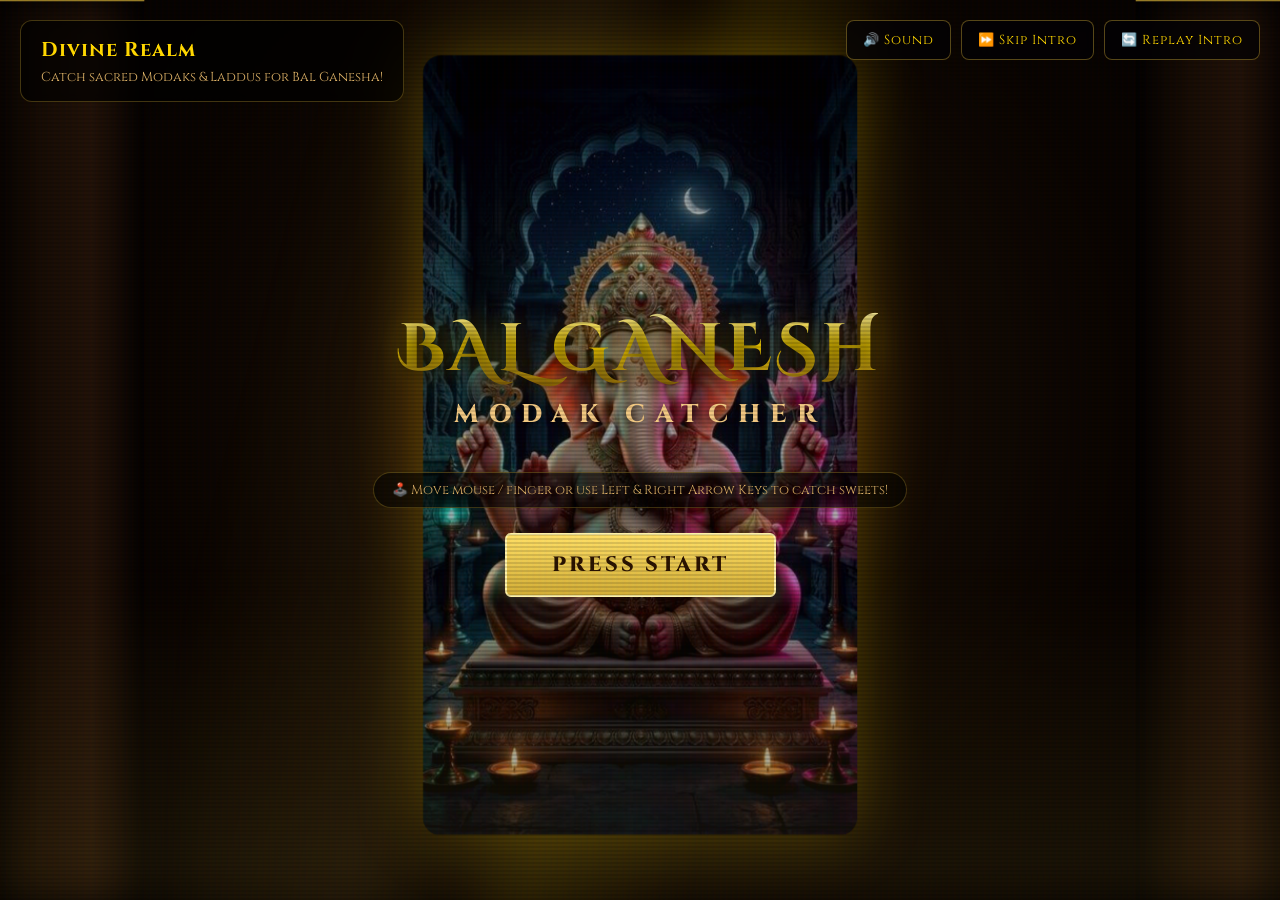
<file: index.html>
<!DOCTYPE html>
<html lang="en">
<head>
    <meta charset="UTF-8">
    <meta name="viewport" content="width=device-width, initial-scale=1.0, maximum-scale=1.0, user-scalable=no">
    <title>Bal Ganesh Modak Catcher - Game</title>
    <!-- External CSS file -->
    <link rel="stylesheet" href="style.css">
    <!-- Google Fonts for cinematic titles & numerals -->
    <link rel="preconnect" href="https://fonts.googleapis.com">
    <link rel="preconnect" href="https://fonts.gstatic.com" crossorigin>
    <link href="https://fonts.googleapis.com/css2?family=Cinzel+Decorative:wght@700&family=Cinzel:wght@500;700;800&display=swap" rel="stylesheet">
</head>
<body>

    <!-- Game Info Box -->
    <div id="gameInfo">
        <h1>Divine Realm</h1>
        <p>Catch sacred Modaks & Laddus for Bal Ganesha!</p>
    </div>

    <!-- Top Action Controls -->
    <div class="top-controls">
        <button class="btn-game-unlocked" id="topGameBtn" onclick="launchNextGame()" style="display:none;">🎮 PLAY MAYA LEELA</button>
        <button class="btn-ctrl" id="btnAudio" onclick="toggleAudio()">🔊 Sound</button>
        <button class="btn-ctrl" onclick="skipIntro()">⏩ Skip Intro</button>
        <button class="btn-ctrl" onclick="resetAnimation()">🔄 Replay Intro</button>
    </div>

    <!-- Game Viewport -->
    <div class="game-container" id="viewport">
        <!-- Camera Movement Container -->
        <div class="camera-rig" id="cameraRig">
            <div class="temple-bg"></div>
            <div class="god-rays"></div>

            <!-- Pillars -->
            <div class="pillar left"></div>
            <div class="pillar right"></div>

            <!-- Aura & Atmosphere -->
            <div class="divine-aura"></div>
            <div class="fog-layer"></div>

            <!-- Dynamic Floating Particles -->
            <div id="particle-container"></div>

            <!-- Main Character Stage -->
            <div class="stage">
                <div class="ganesha-wrapper">
                    <!-- High-res Bal Ganesha with local offline fallback -->
                    <img 
                        src="https://images.unsplash.com/photo-1567591414240-e59344407519?auto=format&fit=crop&w=1000&q=80" 
                        onerror="this.onerror=null; this.src='images.jpg';"
                        alt="Bal Ganesha" 
                        class="ganesha-img"
                    >
                </div>
            </div>
        </div>

        <!-- Screen Flash Transition -->
        <div class="flash-overlay" id="flashOverlay"></div>

        <!-- Start Game Menu UI Layer -->
        <div class="ui-layer" id="uiLayer">
            <h1 class="game-title">BAL GANESH</h1>
            <div class="subtitle">MODAK CATCHER</div>
            <div class="instructions-tip">
                🕹️ Move mouse / finger or use Left &amp; Right Arrow Keys to catch sweets!
            </div>
            <button class="btn-start" onclick="startGame()">PRESS START</button>
        </div>

        <!-- Interactive Gameplay Arena Layer -->
        <div class="game-arena" id="gameArena">
            <!-- HUD Top Bar -->
            <div class="game-hud">
                <div class="hud-group">
                    <div class="hud-badge">
                        <span class="label">Score</span>
                        <span class="value" id="hudScore">0</span>
                    </div>
                    <div class="milestone-target-badge" id="hudMilestone">
                        <span>🎯 3000 Target</span>
                        <div class="milestone-progress-bar">
                            <div class="milestone-progress-fill" id="milestoneFill"></div>
                        </div>
                    </div>
                    <button class="btn-game-unlocked" id="hudGameBtn" onclick="launchNextGame()" style="display:none;" title="Milestone Unlocked! Play Next Game">🎮 PLAY GAME</button>
                    <button class="cheat-test-btn" onclick="cheatAddPoints(500)" title="Quick test: +500 pts">+500 ⚡</button>
                    <div class="combo-badge" id="hudCombo">Combo x1!</div>
                </div>

                <div class="hud-group">
                    <div class="hud-badge">
                        <span class="label">Level</span>
                        <span class="value" id="hudLevel">1</span>
                    </div>
                    <div class="hud-badge">
                        <span class="label">Diyas</span>
                        <div class="lives-container">
                            <span class="diya-icon" id="diya1">🪔</span>
                            <span class="diya-icon" id="diya2">🪔</span>
                            <span class="diya-icon" id="diya3">🪔</span>
                        </div>
                    </div>
                    <button class="btn-ctrl" id="btnPause" onclick="togglePause()">⏸️ Pause</button>
                </div>
            </div>

            <!-- Canvas Action Layer -->
            <div class="canvas-wrapper">
                <canvas id="gameCanvas"></canvas>
            </div>

            <!-- On-Screen Touch Controls (Mobile Friendly) -->
            <div class="touch-controls">
                <button class="touch-btn" id="touchLeft">◀</button>
                <button class="touch-btn" id="touchRight">▶</button>
            </div>

            <!-- 3000 Score Milestone Unlock Modal -->
            <div class="modal-overlay" id="milestoneModal">
                <div class="milestone-modal-card">
                    <div class="trophy-icon">🏆✨</div>
                    <h1>3,000 SACRED POINTS!</h1>
                    <p>Supreme devotion achieved! Bal Ganesha has unlocked the Sacred Trial: <strong>Maya Leela</strong>!</p>
                    <div style="margin: 24px 0;">
                        <button class="btn-game-unlocked" style="font-size: 15px; padding: 14px 32px;" onclick="launchNextGame()">🎮 ENTER GAME: MAYA LEELA ➔</button>
                    </div>
                    <button class="btn-secondary" onclick="closeMilestoneModal()">Continue Modak Catcher</button>
                </div>
            </div>

            <!-- Game Over / Victory Modal -->
            <div class="modal-overlay" id="gameOverModal">
                <div class="modal-card">
                    <h2>🙏 Prasad Utsav 🙏</h2>
                    <p>Bal Ganesha is delighted with your divine offerings!</p>
                    
                    <div class="modal-stats">
                        <div class="m-stat">
                            <span class="label">Final Score</span>
                            <span class="value" id="finalScore">0</span>
                        </div>
                        <div class="m-stat">
                            <span class="label">Best High</span>
                            <span class="value" id="finalHighScore">0</span>
                        </div>
                        <div class="m-stat">
                            <span class="label">Sweets Caught</span>
                            <span class="value" id="finalModaks">0</span>
                        </div>
                        <div class="m-stat">
                            <span class="label">Max Combo</span>
                            <span class="value" id="finalCombo">x1</span>
                        </div>
                    </div>

                    <div class="modal-buttons">
                        <button class="btn-game-unlocked" id="modalGameBtn" onclick="launchNextGame()" style="display:none;">🎮 PLAY GAME</button>
                        <button class="btn-primary" onclick="startGame()">Play Again 🔄</button>
                        <button class="btn-secondary" onclick="returnToIntro()">Intro 🏛️</button>
                    </div>
                </div>
            </div>
        </div>
    </div>

    <!-- Gameplay Scripts -->
    <script src="game.js"></script>

    <!-- Intro Animation Scripts -->
    <script>
        function createParticles() {
            const container = document.getElementById('particle-container');
            if(!container) return;
            container.innerHTML = '';

            // Golden Light Orbs
            for (let i = 0; i < 45; i++) {
                const p = document.createElement('div');
                p.className = 'particle';
                const size = Math.random() * 8 + 3;
                p.style.width = size + 'px';
                p.style.height = size + 'px';
                p.style.left = Math.random() * 100 + '%';
                p.style.top = (Math.random() * 70 + 15) + '%';
                p.style.animationDelay = (Math.random() * 5) + 's';
                p.style.animationDuration = (Math.random() * 4 + 4) + 's';
                container.appendChild(p);
            }

            // Floating Orange Petals
            for (let i = 0; i < 20; i++) {
                const petal = document.createElement('div');
                petal.className = 'petal';
                petal.style.left = Math.random() * 100 + '%';
                petal.style.top = '-10%';
                petal.style.animationDelay = (Math.random() * 6 + 1) + 's';
                petal.style.animationDuration = (Math.random() * 5 + 5) + 's';
                container.appendChild(petal);
            }
        }

        function skipIntro() {
            const ui = document.getElementById('uiLayer');
            const flash = document.getElementById('flashOverlay');
            if (ui) {
                ui.style.animation = 'none';
                ui.style.opacity = '1';
                ui.style.pointerEvents = 'auto';
            }
            if (flash) {
                flash.style.display = 'none';
            }
        }

        function resetAnimation() {
            if (typeof returnToIntro === 'function') {
                returnToIntro();
            }
            const cameraRig = document.getElementById('cameraRig');
            const flash = document.getElementById('flashOverlay');
            const ui = document.getElementById('uiLayer');
            const ganesha = document.querySelector('.ganesha-wrapper');
            const aura = document.querySelector('.divine-aura');

            const restartElem = (el) => {
                if (!el) return;
                el.style.animation = 'none';
                void el.offsetHeight;
                el.style.animation = '';
            };

            restartElem(cameraRig);
            restartElem(flash);
            restartElem(ui);
            restartElem(ganesha);
            restartElem(aura);

            if (ui) {
                ui.style.opacity = '';
                ui.style.pointerEvents = '';
            }
            if (flash) {
                flash.style.display = '';
            }

            createParticles();
        }

        // Initialize particles on load
        createParticles();
    </script>
</body>
</html>
</file>
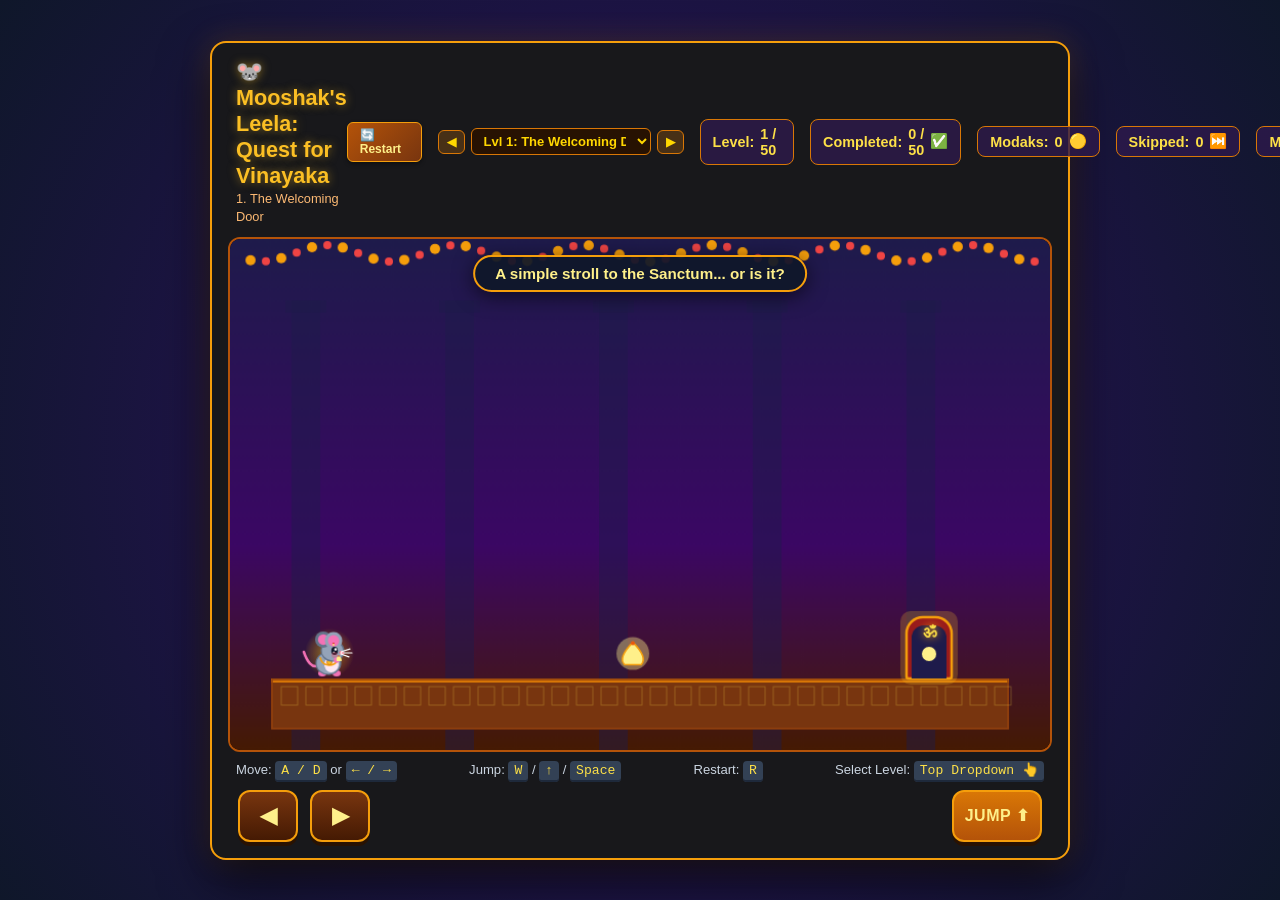
<file: maya-leela/index.html>
<!DOCTYPE html>
<html lang="en">
<head>
    <meta charset="UTF-8">
    <meta name="viewport" content="width=device-width, initial-scale=1.0, user-scalable=no">
    <title>Bal Ganesha: Maya Leela - 50 Level Devil Trials</title>
    <link rel="stylesheet" href="style.css">
    <style>
        .level-select-wrap {
            display: flex;
            align-items: center;
            gap: 6px;
        }
        #levelSelect {
            background: #271202;
            color: #ffd700;
            border: 1px solid #d97706;
            border-radius: 6px;
            padding: 4px 8px;
            font-size: 13px;
            font-weight: 700;
            cursor: pointer;
            outline: none;
            max-width: 180px;
        }
        .btn-nav {
            background: rgba(217, 119, 6, 0.25);
            border: 1px solid #d97706;
            color: #ffd700;
            border-radius: 6px;
            padding: 4px 8px;
            cursor: pointer;
            font-size: 12px;
            font-weight: bold;
            transition: all 0.2s;
        }
        .btn-nav:hover {
            background: #d97706;
            color: #000;
        }
        .btn-restart-intro {
            background: linear-gradient(135deg, #b45309, #78350f);
            color: #fef08a;
            border: 1px solid #f59e0b;
            border-radius: 6px;
            padding: 5px 12px;
            font-size: 12px;
            font-weight: bold;
            cursor: pointer;
            text-decoration: none;
            display: inline-flex;
            align-items: center;
            gap: 5px;
            transition: all 0.2s;
            box-shadow: 0 2px 4px rgba(0,0,0,0.4);
        }
        .btn-restart-intro:hover {
            background: #d97706;
            color: #fff;
            transform: scale(1.05);
            box-shadow: 0 0 10px rgba(245, 158, 11, 0.6);
        }
    </style>
</head>
<body>
    <div class="game-container">
        <!-- Header & HUD -->
        <div class="header-bar">
            <div class="title-section">
                <h1>🐭 Mooshak's Leela: Quest for Vinayaka</h1>
                <span class="subtitle" id="hudTitle">1. The Welcoming Door</span>
            </div>
            <div class="hud-stats">
                <a href="../index.html" class="btn-restart-intro" title="Restart from Beginning Intro">🔄 Restart</a>
                <div class="level-select-wrap">
                    <button class="btn-nav" tabindex="-1" onclick="if(window.gameEngine){window.gameEngine.loadLevel(Math.max(0, window.gameEngine.currentLevelIndex - 1));} this.blur();" title="Previous Level">◀</button>
                    <select id="levelSelect" tabindex="-1" onchange="this.blur()" onkeydown="if(event.key.startsWith('Arrow')){event.preventDefault();this.blur();}"></select>
                    <button class="btn-nav" tabindex="-1" onclick="if(window.gameEngine){window.gameEngine.loadLevel(window.gameEngine.currentLevelIndex + 1);} this.blur();" title="Next Level">▶</button>
                </div>
                <!-- Prominent NEXT LEVEL button in top header -->
                <button id="btnNextLevel" class="btn-next-level" style="display: none;" onclick="if(window.gameEngine){window.gameEngine.nextLevel();}">
                    ✨ NEXT LEVEL ➡️
                </button>
                <div class="stat-badge">
                    <span>Level:</span>
                    <span id="hudLevel">1 / 50</span>
                </div>
                <div class="stat-badge" title="Genuinely completed levels">
                    <span>Completed:</span>
                    <span id="hudCompleted">0 / 50</span> ✅
                </div>
                <div class="stat-badge" title="Sacred Modaks collected">
                    <span>Modaks:</span>
                    <span id="hudModaks">0</span> 🟡
                </div>
                <div class="stat-badge" title="Levels skipped via level selector">
                    <span>Skipped:</span>
                    <span id="hudSkipped">0</span> ⏭️
                </div>
                <div class="stat-badge">
                    <span>Mishaps:</span>
                    <span id="hudDeaths">0</span> 💀
                </div>
                <button class="btn-icon" id="btnMute" title="Toggle Sound">🔊</button>
                <button class="btn-icon" onclick="if(window.gameEngine && confirm('Reset progress and start fresh from Level 1?')){window.gameEngine.resetAllProgress();}" title="Reset to Level 1">🔄</button>
            </div>
        </div>

        <!-- Canvas Area -->
        <div class="canvas-wrapper">
            <canvas id="gameCanvas"></canvas>

            <!-- Troll Notification Banner -->
            <div class="troll-banner" id="trollBanner">
                A simple stroll to the Sanctum... or is it?
            </div>

            <!-- Grand Victory Modal -->
            <div class="modal-overlay" id="victoryModal">
                <div class="modal-card">
                    <h2>🎉 Ganpati Bappa Morya! 🎉</h2>
                    <p>You have conquered all 50 trials of Maya and guided Mooshak safely to deliver the Sacred Modaks to Vinayaka!</p>
                    
                    <div class="modal-stats">
                        <div class="m-stat">
                            <span class="label">Completed</span>
                            <span class="value" id="finalCompleted">0 / 50</span>
                        </div>
                        <div class="m-stat">
                            <span class="label">Skipped</span>
                            <span class="value" id="finalSkipped">0</span>
                        </div>
                        <div class="m-stat">
                            <span class="label">Total Mishaps</span>
                            <span class="value" id="finalDeaths">0</span>
                        </div>
                        <div class="m-stat">
                            <span class="label">Sacred Modaks</span>
                            <span class="value" id="finalModaks">All!</span>
                        </div>
                    </div>

                    <div style="display: flex; gap: 12px; justify-content: center; flex-wrap: wrap;">
                        <button class="btn-primary" id="btnPlayAgain" onclick="if(window.gameEngine){window.gameEngine.resetAllProgress();}">🌸 Play Again (From Lvl 1)</button>
                        <button class="btn-primary" style="background: linear-gradient(180deg, #3b82f6 0%, #1d4ed8 100%); color: #fff; box-shadow: 0 4px 0 #1e3a8a;" onclick="if(window.gameEngine){window.gameEngine.closeVictoryModal();}">📜 Replay Any Level</button>
                        <a href="/" class="btn-primary" style="background: linear-gradient(180deg, #b45309 0%, #78350f 100%); color: #fef08a; text-decoration: none;">🔄 Restart (Intro)</a>
                    </div>
                </div>
            </div>
        </div>

        <!-- Desktop Controls Hint -->
        <div class="controls-hint">
            <div>Move: <span class="key-tag">A / D</span> or <span class="key-tag">← / →</span></div>
            <div>Jump: <span class="key-tag">W</span> / <span class="key-tag">↑</span> / <span class="key-tag">Space</span></div>
            <div>Restart: <span class="key-tag">R</span></div>
            <div>Select Level: <span class="key-tag">Top Dropdown 👆</span></div>
        </div>

        <!-- Mobile Touch Controls -->
        <div class="touch-controls">
            <div class="dpad">
                <button class="touch-btn" id="btnLeft">◀</button>
                <button class="touch-btn" id="btnRight">▶</button>
            </div>
            <div class="jump-btn-wrap">
                <button class="touch-btn jump-btn" id="btnJump">JUMP ⬆</button>
            </div>
        </div>
    </div>

    <!-- Scripts in strict dependency order -->
    <script src="js/audio.js"></script>
    <script src="js/ganesha.js"></script>
    <script src="js/traps.js"></script>
    <script src="js/levels.js"></script>
    <script src="js/game.js"></script>
</body>
</html>
</file>
<file: style.css>
/* Core Document Reset */
* {
  box-sizing: border-box;
  margin: 0;
  padding: 0;
}

body, html {
  background-color: #030205;
  color: #fff;
  font-family: 'Cinzel', serif;
  overflow: hidden;
  width: 100vw;
  height: 100vh;
  user-select: none;
  -webkit-user-select: none;
}

/* Game Info Box Style */
#gameInfo {
  position: fixed;
  top: 20px;
  left: 20px;
  z-index: 25;
  padding: 15px 20px;
  color: white;
  background: rgba(0, 0, 0, 0.65);
  backdrop-filter: blur(4px);
  border-radius: 12px;
  pointer-events: none;
  border: 1px solid rgba(212, 175, 55, 0.3);
  transition: opacity 0.5s ease;
}

#gameInfo h1 {
  font-size: 20px;
  margin-bottom: 5px;
  color: #ffd700;
  letter-spacing: 1px;
}

#gameInfo p {
  font-size: 13px;
  color: #e0b468;
}

/* Top Action Controls Container */
.top-controls {
  position: absolute;
  top: 20px;
  right: 20px;
  z-index: 30;
  display: flex;
  gap: 10px;
}

.btn-ctrl {
  background: rgba(3, 2, 5, 0.75);
  backdrop-filter: blur(5px);
  border: 1px solid rgba(212, 175, 55, 0.4);
  color: #ffd700;
  padding: 10px 16px;
  border-radius: 8px;
  font-family: 'Cinzel', serif;
  font-size: 13px;
  cursor: pointer;
  letter-spacing: 1px;
  transition: all 0.3s ease;
  display: flex;
  align-items: center;
  gap: 6px;
}

.btn-ctrl:hover {
  background: #ffd700;
  color: #030205;
  box-shadow: 0 0 15px rgba(255, 215, 0, 0.4);
  transform: translateY(-2px);
}

.btn-ctrl:active {
  transform: translateY(0);
}

/* Full Screen Viewport Container */
.game-container {
  position: relative;
  width: 100vw;
  height: 100vh;
  background: #000;
  overflow: hidden;
  box-shadow: inset 0 0 100px rgba(0,0,0,0.9);
}

/* CRT Scanline Overlay */
.game-container::after {
  content: " ";
  display: block;
  position: absolute;
  top: 0; left: 0; bottom: 0; right: 0;
  background: linear-gradient(rgba(18, 16, 16, 0) 50%, rgba(0, 0, 0, 0.25) 50%), 
              linear-gradient(90deg, rgba(255, 0, 0, 0.04), rgba(0, 255, 0, 0.01), rgba(0, 0, 255, 0.04));
  z-index: 15;
  background-size: 100% 4px, 6px 100%;
  pointer-events: none;
  opacity: 0.5;
}

/* 3D Camera Dolly Effect Wrapper */
.camera-rig {
  position: absolute;
  width: 100%;
  height: 100%;
  transform-style: preserve-3d;
  animation: cameraDolly 12s cubic-bezier(0.25, 1, 0.5, 1) forwards;
  transition: opacity 0.8s ease, transform 0.8s ease;
}

@keyframes cameraDolly {
  0% { transform: scale(1.12) translateY(15px); }
  70% { transform: scale(1.0) translateY(0); }
  100% { transform: scale(1.02) translateY(-5px); }
}

/* Temple Environment Background */
.temple-bg {
  position: absolute;
  width: 100%;
  height: 100%;
  background: radial-gradient(circle at 50% 45%, #2a1b0a 0%, #0d0601 60%, #020100 100%);
}

/* Ambient God Rays */
.god-rays {
  position: absolute;
  top: -50%;
  left: 15%;
  width: 70%;
  height: 200%;
  background: linear-gradient(105deg, 
    transparent 20%, 
    rgba(255, 200, 80, 0.12) 38%, 
    transparent 45%, 
    rgba(255, 215, 0, 0.18) 50%, 
    transparent 62%);
  filter: blur(20px);
  opacity: 0;
  animation: fadeInRays 3s ease-in 1s forwards;
}

@keyframes fadeInRays {
  0% { opacity: 0; }
  100% { opacity: 0.8; }
}

/* Ancient Temple Pillars */
.pillar {
  position: absolute;
  bottom: 0;
  width: 12%;
  height: 100%;
  background: linear-gradient(90deg, #090502, #1f1106, #2d190b, #0d0602);
  border-top: 15px solid #d4af37;
  box-shadow: inset 0 0 40px #000;
  z-index: 2;
}
.pillar.left { left: 0%; }
.pillar.right { right: 0%; }

/* Atmospheric Moving Fog Layer */
.fog-layer {
  position: absolute;
  bottom: 0;
  width: 200%;
  height: 35%;
  background: linear-gradient(to top, rgba(212, 175, 55, 0.15), transparent);
  filter: blur(25px);
  animation: fogMove 25s linear infinite;
  z-index: 4;
}

@keyframes fogMove {
  0% { transform: translateX(0); }
  100% { transform: translateX(-50%); }
}

/* Main Divine Glow Aura Behind Character */
.divine-aura {
  position: absolute;
  top: 45%;
  left: 50%;
  transform: translate(-50%, -50%);
  width: min(500px, 80vw);
  height: min(500px, 80vw);
  background: radial-gradient(circle, rgba(255, 204, 0, 0.6) 0%, rgba(255, 102, 0, 0.25) 45%, transparent 75%);
  border-radius: 50%;
  filter: blur(35px);
  opacity: 0;
  z-index: 3;
  animation: auraGlow 3s ease-out 1.5s forwards, auraPulse 4s ease-in-out infinite alternate 4.5s;
}

@keyframes auraGlow {
  0% { opacity: 0; transform: translate(-50%, -50%) scale(0.4); }
  100% { opacity: 1; transform: translate(-50%, -50%) scale(1); }
}
@keyframes auraPulse {
  0% { transform: translate(-50%, -50%) scale(1); filter: blur(35px); }
  100% { transform: translate(-50%, -50%) scale(1.15); filter: blur(45px); }
}

/* Character Stage Layout Setup */
.stage {
  position: absolute;
  top: 0;
  left: 0;
  width: 100%;
  height: 100%;
  display: flex;
  justify-content: center;
  align-items: center;
  z-index: 3;
  pointer-events: none;
}

/* Bal Ganesha Main Artwork Wrapper */
.ganesha-wrapper {
  position: relative;
  width: auto;
  height: 85vh;
  max-width: 90vw;
  opacity: 0;
  transform: scale(0.95);
  animation: ganeshReveal 3.5s cubic-bezier(0.1, 0.8, 0.2, 1) 0.5s forwards;
  display: flex;
  justify-content: center;
  align-items: center;
}

.ganesha-img {
  height: 100%;
  width: auto;
  max-width: 100%;
  object-fit: contain;
  border-radius: 18px;
  filter: drop-shadow(0 0 35px rgba(255, 204, 0, 0.45)) contrast(1.05) brightness(0.95);
}

@keyframes ganeshReveal {
  0% { opacity: 0; transform: scale(1.05); }
  100% { opacity: 0.95; transform: scale(1); }
}

/* Floating Particles & Flower Petals */
.particle {
  position: absolute;
  background: radial-gradient(circle, #ffd700, transparent);
  border-radius: 50%;
  opacity: 0;
  z-index: 5;
  animation: particleFloat 6s ease-in-out infinite;
  pointer-events: none;
}

.petal {
  position: absolute;
  width: 14px;
  height: 20px;
  background: #ff7700;
  border-radius: 50% 0 50% 50%;
  opacity: 0;
  z-index: 5;
  animation: petalFall 8s linear infinite;
  pointer-events: none;
}

@keyframes particleFloat {
  0% { opacity: 0; transform: translateY(0) scale(0.5); }
  50% { opacity: 0.9; }
  100% { opacity: 0; transform: translateY(-150px) scale(1.3); }
}

@keyframes petalFall {
  0% { opacity: 0; transform: translateY(0) rotate(0deg); }
  20% { opacity: 0.8; }
  100% { opacity: 0; transform: translateY(600px) rotate(360deg); }
}

/* Golden Flash Transition Overlay */
.flash-overlay {
  position: absolute;
  width: 100%;
  height: 100%;
  background: radial-gradient(circle, #fff7c2 0%, #ffd700 50%, #ff8c00 100%);
  z-index: 10;
  opacity: 0;
  pointer-events: none;
  animation: goldenExplosion 1.5s ease-in-out 8s forwards;
}

@keyframes goldenExplosion {
  0% { opacity: 0; }
  45% { opacity: 1; }
  100% { opacity: 0; }
}

/* Game Menu UI Control Overlays */
.ui-layer {
  position: absolute;
  width: 100%;
  height: 100%;
  z-index: 12;
  display: flex;
  flex-direction: column;
  justify-content: center;
  align-items: center;
  opacity: 0;
  pointer-events: none;
  background: rgba(0, 0, 0, 0.25);
  animation: showUI 2s ease-out 9s forwards;
  transition: opacity 0.5s ease, transform 0.5s ease;
}

@keyframes showUI {
  0% { opacity: 0; transform: scale(0.95); }
  100% { opacity: 1; transform: scale(1); pointer-events: auto; }
}

/* Fixed Fluid Game Title Header */
.game-title {
  font-family: 'Cinzel Decorative', cursive;
  font-size: clamp(2.2rem, 7.5vw, 4.2rem);
  font-weight: 700;
  text-align: center;
  background: linear-gradient(180deg, #fffcd4 0%, #ffd700 45%, #caa115 75%, #7a4e00 100%);
  background-clip: text;
  -webkit-background-clip: text;
  -webkit-text-fill-color: transparent;
  text-shadow: 0 4px 20px rgba(0, 0, 0, 0.8), 0 0 30px rgba(255, 215, 0, 0.4);
  letter-spacing: 4px;
  margin-bottom: 2px;
  width: 90%;
  max-width: 800px;
}

/* Subtitle Configuration */
.subtitle {
  font-family: 'Cinzel', serif;
  font-size: clamp(1rem, 3.2vw, 1.6rem);
  font-weight: 800;
  color: #f3ca83;
  letter-spacing: 10px;
  margin-bottom: 40px;
  text-align: center;
  text-shadow: 0 2px 10px rgba(0, 0, 0, 0.9);
  animation: subtitleFloat 4s ease-in-out infinite alternate;
}

@keyframes subtitleFloat {
  0% { transform: translateY(0); text-shadow: 0 4px 6px rgba(0,0,0,0.9); }
  100% { transform: translateY(-6px); text-shadow: 0 10px 20px rgba(255, 215, 0, 0.3); }
}

/* Instructions on start screen */
.instructions-tip {
  font-family: 'Cinzel', serif;
  font-size: 13px;
  color: #e0b468;
  margin-bottom: 25px;
  text-align: center;
  background: rgba(0, 0, 0, 0.6);
  padding: 8px 18px;
  border-radius: 20px;
  border: 1px solid rgba(212, 175, 55, 0.3);
}

/* Button Component Animations */
@keyframes buttonPulse {
  0% { box-shadow: 0 0 20px rgba(212, 175, 55, 0.5), inset 0 0 10px rgba(255, 255, 255, 0.6); }
  50% { box-shadow: 0 0 40px rgba(255, 215, 0, 0.8), inset 0 0 15px rgba(255, 255, 255, 0.9); }
  100% { box-shadow: 0 0 20px rgba(212, 175, 55, 0.5), inset 0 0 10px rgba(255, 255, 255, 0.6); }
}

.btn-start {
  padding: 16px 45px;
  font-family: 'Cinzel', serif;
  font-size: clamp(1.1rem, 2.5vw, 1.3rem);
  font-weight: 800;
  color: #2b1400;
  background: linear-gradient(180deg, #ffe066 0%, #d4af37 100%);
  border: 2px solid #fff3a8;
  border-radius: 6px;
  cursor: pointer;
  letter-spacing: 3px;
  animation: buttonPulse 3s infinite ease-in-out;
  position: relative;
  overflow: hidden;
  transition: all 0.3s ease;
}

.btn-start::after {
  content: '';
  position: absolute;
  top: -50%;
  left: -50%;
  width: 200%;
  height: 200%;
  background: linear-gradient(
    to right,
    rgba(255, 255, 255, 0) 0%,
    rgba(255, 255, 255, 0.4) 50%,
    rgba(255, 255, 255, 0) 100%
  );
  transform: rotate(30deg) translateX(-100%);
  transition: transform 0.6s ease-in-out;
}

.btn-start:hover::after {
  transform: rotate(30deg) translateX(100%);
}

.btn-start:hover {
  transform: scale(1.06);
  background: linear-gradient(180deg, #ffffff 0%, #ffd700 100%);
}

/* =======================================================
   GAME ARENA & HUD LAYER STYLING (ACTIVE PLAY MODE)
======================================================= */
.game-arena {
  position: absolute;
  top: 0;
  left: 0;
  width: 100vw;
  height: 100vh;
  z-index: 20;
  display: none;
  flex-direction: column;
  background: transparent;
  pointer-events: auto;
}

.game-arena.active {
  display: flex;
}

/* HUD Top Bar */
.game-hud {
  width: 100%;
  padding: 18px 24px;
  display: flex;
  justify-content: space-between;
  align-items: center;
  z-index: 22;
  background: linear-gradient(180deg, rgba(10, 5, 2, 0.85) 0%, rgba(10, 5, 2, 0) 100%);
  border-bottom: 1px solid rgba(212, 175, 55, 0.2);
}

.hud-group {
  display: flex;
  align-items: center;
  gap: 16px;
}

.hud-badge {
  background: rgba(18, 10, 3, 0.8);
  border: 1px solid rgba(212, 175, 55, 0.4);
  box-shadow: 0 4px 12px rgba(0, 0, 0, 0.5);
  border-radius: 8px;
  padding: 8px 16px;
  display: flex;
  align-items: center;
  gap: 8px;
  font-family: 'Cinzel', serif;
}

.hud-badge .label {
  font-size: 11px;
  letter-spacing: 1px;
  color: #cca352;
  text-transform: uppercase;
}

.hud-badge .value {
  font-size: 18px;
  font-weight: 700;
  color: #ffd700;
  text-shadow: 0 0 10px rgba(255, 215, 0, 0.5);
}

/* Lives Diyas */
.lives-container {
  display: flex;
  gap: 6px;
  font-size: 20px;
}

.diya-icon {
  filter: drop-shadow(0 0 6px #ff9900);
  transition: transform 0.3s cubic-bezier(0.175, 0.885, 0.32, 1.275), opacity 0.3s ease;
}

.diya-icon.lost {
  opacity: 0.25;
  filter: grayscale(1);
  transform: scale(0.8);
}

/* Combo Indicator */
.combo-badge {
  color: #ff9d00;
  font-weight: 800;
  font-size: 15px;
  letter-spacing: 1px;
  padding: 6px 14px;
  border-radius: 20px;
  background: rgba(255, 140, 0, 0.15);
  border: 1px solid rgba(255, 150, 0, 0.5);
  transition: all 0.2s ease;
  display: none;
}

.combo-badge.active {
  display: block;
  animation: comboPulse 0.6s infinite alternate;
}

@keyframes comboPulse {
  0% { transform: scale(1); box-shadow: 0 0 8px rgba(255, 140, 0, 0.4); }
  100% { transform: scale(1.08); box-shadow: 0 0 16px rgba(255, 200, 0, 0.7); }
}

/* Canvas Area */
.canvas-wrapper {
  position: absolute;
  top: 0;
  left: 0;
  width: 100%;
  height: 100%;
  z-index: 21;
}

#gameCanvas {
  width: 100%;
  height: 100%;
  display: block;
}

/* Floating Scores & Catch Effects */
.floating-text {
  position: absolute;
  font-family: 'Cinzel Decorative', cursive;
  font-weight: 700;
  pointer-events: none;
  animation: floatUpFade 0.9s cubic-bezier(0.2, 0.9, 0.3, 1) forwards;
  z-index: 25;
}

@keyframes floatUpFade {
  0% { opacity: 1; transform: translate(-50%, 0) scale(0.8); }
  50% { transform: translate(-50%, -35px) scale(1.2); }
  100% { opacity: 0; transform: translate(-50%, -70px) scale(1); }
}

/* Mobile Touch Control Touchpads */
.touch-controls {
  position: absolute;
  bottom: 20px;
  width: 100%;
  display: none;
  justify-content: space-between;
  padding: 0 30px;
  z-index: 26;
  pointer-events: none;
}

@media (pointer: coarse), (max-width: 800px) {
  .touch-controls {
    display: flex;
  }
}

.touch-btn {
  width: 70px;
  height: 70px;
  border-radius: 50%;
  background: rgba(212, 175, 55, 0.2);
  border: 2px solid rgba(255, 215, 0, 0.6);
  backdrop-filter: blur(8px);
  color: #ffd700;
  font-size: 26px;
  display: flex;
  justify-content: center;
  align-items: center;
  pointer-events: auto;
  user-select: none;
  box-shadow: 0 0 15px rgba(255, 215, 0, 0.3);
  transition: transform 0.1s, background 0.1s;
}

.touch-btn:active {
  background: rgba(255, 215, 0, 0.5);
  transform: scale(0.92);
}

/* Modals & Overlays */
.modal-overlay {
  position: absolute;
  top: 0;
  left: 0;
  width: 100%;
  height: 100%;
  background: rgba(3, 2, 5, 0.85);
  backdrop-filter: blur(10px);
  display: none;
  justify-content: center;
  align-items: center;
  z-index: 28;
  opacity: 0;
  transition: opacity 0.3s ease;
}

.modal-overlay.show {
  display: flex;
  opacity: 1;
}

.modal-card {
  background: linear-gradient(145deg, #1b0f05 0%, #0c0702 100%);
  border: 2px solid #d4af37;
  border-radius: 16px;
  padding: 36px 44px;
  max-width: 480px;
  width: 90%;
  text-align: center;
  box-shadow: 0 0 50px rgba(212, 175, 55, 0.35);
  animation: modalPop 0.4s cubic-bezier(0.175, 0.885, 0.32, 1.275) forwards;
}

@keyframes modalPop {
  0% { transform: scale(0.85); opacity: 0; }
  100% { transform: scale(1); opacity: 1; }
}

.modal-card h2 {
  font-family: 'Cinzel Decorative', cursive;
  font-size: 28px;
  color: #ffd700;
  margin-bottom: 12px;
  text-shadow: 0 0 15px rgba(255, 215, 0, 0.5);
}

.modal-card p {
  color: #d1b47a;
  font-size: 15px;
  line-height: 1.5;
  margin-bottom: 24px;
}

.modal-stats {
  display: flex;
  justify-content: space-around;
  margin-bottom: 28px;
  padding: 16px 0;
  background: rgba(0, 0, 0, 0.4);
  border-radius: 10px;
  border: 1px solid rgba(212, 175, 55, 0.2);
}

.m-stat {
  display: flex;
  flex-direction: column;
  gap: 4px;
}

.m-stat .label {
  font-size: 11px;
  color: #bfa168;
  text-transform: uppercase;
  letter-spacing: 1px;
}

.m-stat .value {
  font-size: 24px;
  font-weight: 700;
  color: #ffd700;
}

.modal-buttons {
  display: flex;
  gap: 12px;
  justify-content: center;
}

.btn-primary {
  padding: 12px 28px;
  background: linear-gradient(180deg, #ffe066 0%, #d4af37 100%);
  border: 1px solid #fff3a8;
  color: #261300;
  font-family: 'Cinzel', serif;
  font-weight: 700;
  font-size: 14px;
  border-radius: 6px;
  cursor: pointer;
  letter-spacing: 1.5px;
  transition: all 0.2s ease;
}

.btn-primary:hover {
  transform: translateY(-2px);
  box-shadow: 0 0 20px rgba(255, 215, 0, 0.6);
  background: #ffd700;
}

.btn-secondary {
  padding: 12px 20px;
  background: rgba(255, 255, 255, 0.08);
  border: 1px solid rgba(212, 175, 55, 0.4);
  color: #e0b468;
  font-family: 'Cinzel', serif;
  font-size: 14px;
  border-radius: 6px;
  cursor: pointer;
  letter-spacing: 1px;
  transition: all 0.2s ease;
}

.btn-secondary:hover {
  background: rgba(212, 175, 55, 0.2);
  color: #ffd700;
  border-color: #ffd700;
}

/* 3000 Milestone Unlocked Game Button */
.btn-game-unlocked {
  background: linear-gradient(135deg, #ff0055 0%, #ff5e00 50%, #ffbb00 100%);
  border: 2px solid #fff;
  color: #fff !important;
  padding: 8px 18px;
  border-radius: 25px;
  font-family: 'Cinzel', serif;
  font-size: 13px;
  font-weight: 800;
  cursor: pointer;
  letter-spacing: 1.5px;
  text-shadow: 0 2px 4px rgba(0,0,0,0.6);
  box-shadow: 0 0 20px rgba(255, 94, 0, 0.8), inset 0 0 10px rgba(255,255,255,0.7);
  animation: gameBtnGlow 1.2s infinite alternate;
  display: inline-flex;
  align-items: center;
  gap: 7px;
  transition: all 0.25s ease;
  z-index: 30;
}

.btn-game-unlocked:hover {
  transform: scale(1.08) translateY(-2px);
  box-shadow: 0 0 35px rgba(255, 200, 0, 1), inset 0 0 15px #fff;
}

@keyframes gameBtnGlow {
  0% { transform: scale(1); filter: brightness(1); box-shadow: 0 0 15px rgba(255, 94, 0, 0.6); }
  100% { transform: scale(1.06); filter: brightness(1.25); box-shadow: 0 0 30px rgba(255, 215, 0, 0.95); }
}

/* Progress toward 3000 badge in HUD */
.milestone-target-badge {
  background: rgba(30, 15, 4, 0.85);
  border: 1px solid rgba(212, 175, 55, 0.4);
  border-radius: 20px;
  padding: 6px 14px;
  display: flex;
  align-items: center;
  gap: 8px;
  font-family: 'Cinzel', serif;
  font-size: 11px;
  color: #ffd700;
}

.milestone-progress-bar {
  width: 65px;
  height: 8px;
  background: rgba(0,0,0,0.6);
  border-radius: 4px;
  overflow: hidden;
  border: 1px solid rgba(212, 175, 55, 0.4);
}

.milestone-progress-fill {
  height: 100%;
  width: 0%;
  background: linear-gradient(90deg, #ff9900, #ffd700);
  transition: width 0.3s ease;
}

/* 3000 Milestone Modal Celebration */
.milestone-modal-card {
  background: radial-gradient(circle at 50% 30%, #3a1c04 0%, #150901 80%, #080300 100%);
  border: 3px solid #ffd700;
  box-shadow: 0 0 60px rgba(255, 215, 0, 0.7), inset 0 0 30px rgba(255, 215, 0, 0.3);
  border-radius: 20px;
  padding: 38px 42px;
  max-width: 520px;
  width: 90%;
  text-align: center;
  animation: modalPop 0.5s cubic-bezier(0.175, 0.885, 0.32, 1.275) forwards;
}

.milestone-modal-card h1 {
  font-family: 'Cinzel Decorative', cursive;
  font-size: 26px;
  color: #ffd700;
  text-shadow: 0 0 20px rgba(255, 215, 0, 0.8);
  margin-bottom: 8px;
}

.milestone-modal-card .trophy-icon {
  font-size: 52px;
  margin-bottom: 12px;
  animation: floatTrophy 2s infinite ease-in-out alternate;
  display: inline-block;
}

@keyframes floatTrophy {
  0% { transform: translateY(0) scale(1); }
  100% { transform: translateY(-8px) scale(1.1); }
}

.cheat-test-btn {
  opacity: 0.6;
  font-size: 11px;
  padding: 5px 10px;
  border-radius: 6px;
  background: rgba(255, 255, 255, 0.08);
  color: #e0b468;
  border: 1px solid rgba(212, 175, 55, 0.3);
  cursor: pointer;
  font-family: sans-serif;
  transition: all 0.2s;
}

.cheat-test-btn:hover {
  opacity: 1;
  background: rgba(255, 215, 0, 0.2);
  color: #ffd700;
  border-color: #ffd700;
}
</file>
<file: maya-leela/style.css>
* {
    box-sizing: border-box;
    margin: 0;
    padding: 0;
    user-select: none;
    -webkit-user-select: none;
}

body {
    background: radial-gradient(circle at center, #2e1065 0%, #0f172a 100%);
    color: #fef08a;
    font-family: 'Segoe UI', Tahoma, Geneva, Verdana, sans-serif;
    min-height: 100vh;
    display: flex;
    flex-direction: column;
    align-items: center;
    justify-content: center;
    overflow: hidden;
}

.game-container {
    position: relative;
    width: 95vw;
    max-width: 860px;
    background: #18181b;
    border-radius: 16px;
    padding: 16px;
    box-shadow: 0 20px 50px rgba(0, 0, 0, 0.7), 0 0 30px rgba(245, 158, 11, 0.2);
    border: 2px solid #f59e0b;
    display: flex;
    flex-direction: column;
    align-items: center;
}

/* Header & HUD */
.header-bar {
    width: 100%;
    display: flex;
    justify-content: space-between;
    align-items: center;
    margin-bottom: 12px;
    padding: 0 8px;
}

.title-section h1 {
    font-size: 1.35rem;
    color: #fbbf24;
    text-shadow: 0 0 10px rgba(251, 191, 36, 0.5);
    display: flex;
    align-items: center;
    gap: 8px;
}

.title-section span.subtitle {
    font-size: 0.8rem;
    color: #fdba74;
    font-weight: normal;
}

.hud-stats {
    display: flex;
    align-items: center;
    gap: 16px;
}

.stat-badge {
    background: rgba(45, 26, 75, 0.8);
    border: 1px solid #d97706;
    border-radius: 8px;
    padding: 6px 12px;
    font-size: 0.9rem;
    font-weight: bold;
    color: #fde047;
    display: flex;
    align-items: center;
    gap: 6px;
}

.btn-icon {
    background: #451a03;
    border: 1px solid #f59e0b;
    color: #fef08a;
    font-size: 1.1rem;
    border-radius: 8px;
    width: 36px;
    height: 36px;
    cursor: pointer;
    display: flex;
    align-items: center;
    justify-content: center;
    transition: all 0.15s ease;
}

.btn-icon:hover {
    background: #78350f;
    transform: scale(1.05);
}

/* Canvas Area */
.canvas-wrapper {
    position: relative;
    width: 100%;
    aspect-ratio: 16 / 10;
    border-radius: 12px;
    overflow: hidden;
    background: #000;
    border: 2px solid #b45309;
}

canvas#gameCanvas {
    width: 100%;
    height: 100%;
    display: block;
}

/* Troll Banner Overlay */
.troll-banner {
    position: absolute;
    top: 16px;
    left: 50%;
    transform: translateX(-50%) translateY(-20px);
    background: rgba(15, 23, 42, 0.92);
    border: 2px solid #f59e0b;
    color: #fef08a;
    padding: 8px 20px;
    border-radius: 20px;
    font-size: 0.95rem;
    font-weight: bold;
    box-shadow: 0 4px 20px rgba(0, 0, 0, 0.6);
    pointer-events: none;
    opacity: 0;
    transition: all 0.25s cubic-bezier(0.175, 0.885, 0.32, 1.275);
    white-space: nowrap;
    z-index: 10;
}

.troll-banner.visible {
    opacity: 1;
    transform: translateX(-50%) translateY(0);
}

/* Instructions & Footer */
.controls-hint {
    margin-top: 10px;
    font-size: 0.82rem;
    color: #cbd5e1;
    display: flex;
    justify-content: space-between;
    width: 100%;
    padding: 0 8px;
}

.key-tag {
    background: #334155;
    padding: 2px 6px;
    border-radius: 4px;
    font-family: monospace;
    color: #fde047;
    border-bottom: 2px solid #1e293b;
}

/* On-Screen Mobile Touch Controls */
.touch-controls {
    display: flex;
    justify-content: space-between;
    width: 100%;
    margin-top: 12px;
    padding: 0 10px;
}

.dpad {
    display: flex;
    gap: 12px;
}

.touch-btn {
    background: linear-gradient(180deg, #78350f 0%, #451a03 100%);
    border: 2px solid #f59e0b;
    border-radius: 12px;
    color: #fef08a;
    font-size: 1.4rem;
    font-weight: bold;
    width: 60px;
    height: 52px;
    display: flex;
    align-items: center;
    justify-content: center;
    cursor: pointer;
    touch-action: none;
    box-shadow: 0 4px 0 #291202;
    transition: transform 0.08s;
}

.touch-btn:active {
    transform: translateY(3px);
    box-shadow: 0 1px 0 #291202;
    background: #92400e;
}

.jump-btn-wrap {
    display: flex;
}

.touch-btn.jump-btn {
    width: 90px;
    background: linear-gradient(180deg, #d97706 0%, #b45309 100%);
    font-size: 1rem;
    letter-spacing: 0.5px;
}

/* Victory Modal */
.modal-overlay {
    position: absolute;
    top: 0;
    left: 0;
    width: 100%;
    height: 100%;
    background: rgba(15, 23, 42, 0.88);
    backdrop-filter: blur(6px);
    display: flex;
    flex-direction: column;
    align-items: center;
    justify-content: center;
    border-radius: 12px;
    opacity: 0;
    pointer-events: none;
    transition: opacity 0.3s ease;
    z-index: 100;
}

.modal-overlay.visible {
    opacity: 1;
    pointer-events: auto;
}

.modal-card {
    background: linear-gradient(135deg, #451a03 0%, #78350f 100%);
    border: 3px solid #fde047;
    border-radius: 20px;
    padding: 30px 40px;
    text-align: center;
    box-shadow: 0 10px 40px rgba(0, 0, 0, 0.8);
    max-width: 440px;
    animation: popIn 0.4s cubic-bezier(0.175, 0.885, 0.32, 1.275);
}

@keyframes popIn {
    0% { transform: scale(0.7); opacity: 0; }
    100% { transform: scale(1); opacity: 1; }
}

.modal-card h2 {
    font-size: 2rem;
    color: #fde047;
    margin-bottom: 8px;
    text-shadow: 0 0 15px rgba(253, 224, 71, 0.6);
}

.modal-card p {
    color: #fed7aa;
    margin-bottom: 18px;
    font-size: 1rem;
    line-height: 1.4;
}

.modal-stats {
    background: rgba(0, 0, 0, 0.35);
    border-radius: 10px;
    padding: 12px;
    margin-bottom: 20px;
    display: flex;
    justify-content: space-around;
}

.m-stat {
    display: flex;
    flex-direction: column;
    gap: 4px;
}

.m-stat span.label {
    font-size: 0.78rem;
    color: #fbcfe8;
}

.m-stat span.value {
    font-size: 1.4rem;
    font-weight: bold;
    color: #fde047;
}

.btn-primary {
    background: linear-gradient(180deg, #f59e0b 0%, #d97706 100%);
    color: #451a03;
    font-weight: bold;
    font-size: 1.1rem;
    border: none;
    border-radius: 12px;
    padding: 12px 28px;
    cursor: pointer;
    box-shadow: 0 4px 0 #92400e, 0 6px 15px rgba(245, 158, 11, 0.4);
    transition: all 0.12s ease;
}

.btn-primary:active {
    transform: translateY(3px);
    box-shadow: 0 1px 0 #92400e;
}

/* Next Level Button in Top HUD */
.btn-next-level {
    background: linear-gradient(135deg, #16a34a, #22c55e);
    color: #ffffff;
    border: 2px solid #86efac;
    border-radius: 8px;
    padding: 6px 14px;
    font-size: 0.88rem;
    font-weight: 800;
    cursor: pointer;
    display: inline-flex;
    align-items: center;
    gap: 6px;
    box-shadow: 0 0 15px rgba(34, 197, 94, 0.7), 0 4px 10px rgba(0, 0, 0, 0.4);
    animation: nextPulse 1.2s infinite alternate ease-in-out;
    transition: all 0.2s ease;
    white-space: nowrap;
}

.btn-next-level:hover {
    transform: scale(1.08);
    background: linear-gradient(135deg, #15803d, #16a34a);
    box-shadow: 0 0 25px rgba(34, 197, 94, 0.95);
}

@keyframes nextPulse {
    0% { transform: scale(1); box-shadow: 0 0 10px rgba(34, 197, 94, 0.5); }
    100% { transform: scale(1.06); box-shadow: 0 0 22px rgba(34, 197, 94, 0.95); }
}
</file>
